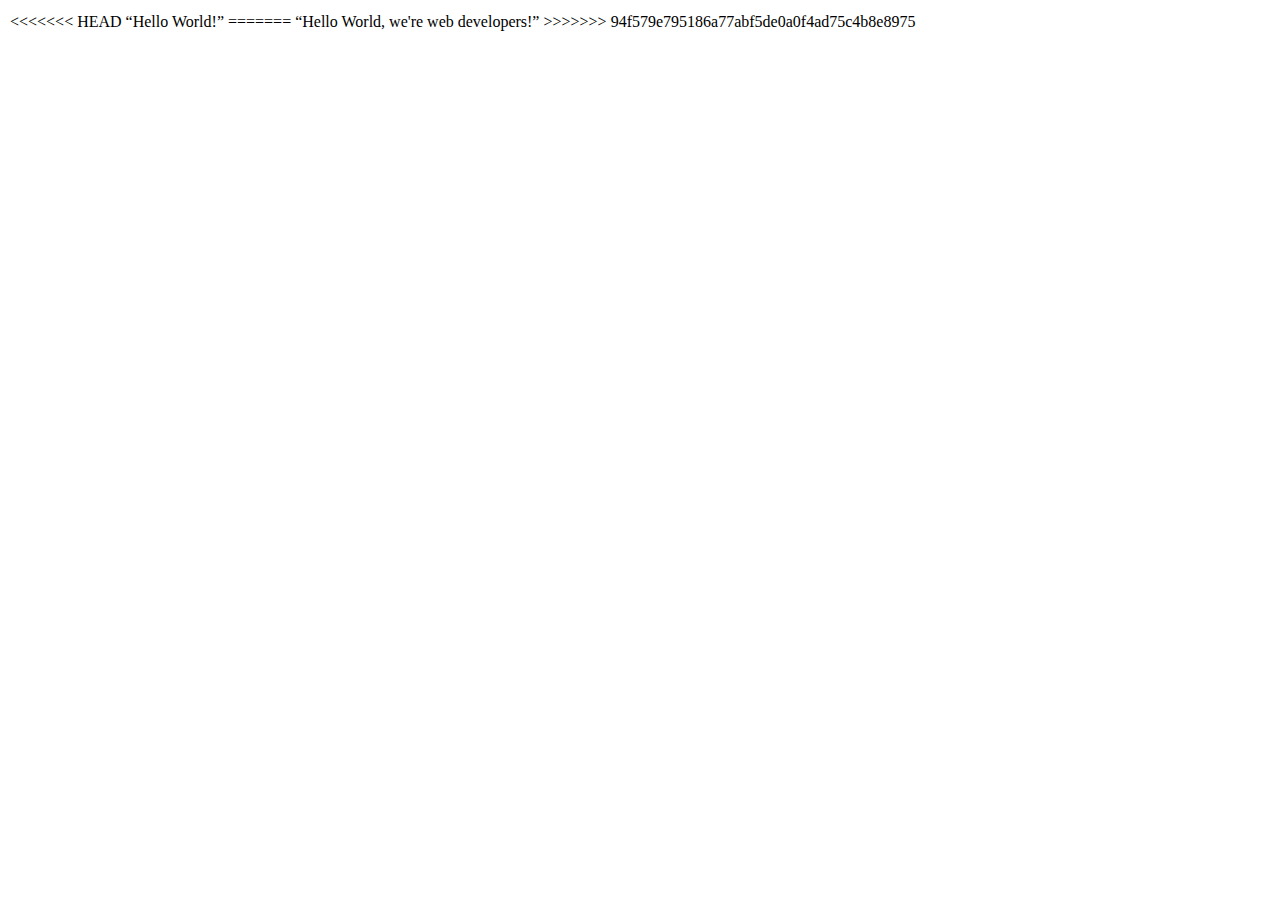
<file: index.html>
<!DOCTYPE html>
<html lang="en">
  <head>
    <meta charset="UTF-8">
    <title>Fork Me! FCC: Test Suite Template</title>
    <link rel="stylesheet" href="css/style.css">
  </head>

  <body>
<<<<<<< HEAD
    <!-- <script src="https://cdn.freecodecamp.org/testable-projects-fcc/v1/bundle.js"></script> -->
    “Hello World!”
=======
    <script src="https://cdn.freecodecamp.org/testable-projects-fcc/v1/bundle.js"></script>
    “Hello World, we're web developers!”
>>>>>>> 94f579e795186a77abf5de0a0f4ad75c4b8e8975
   
    <!-- <script  src="js/index.js"></script> -->
  </body>
</html>
</file>
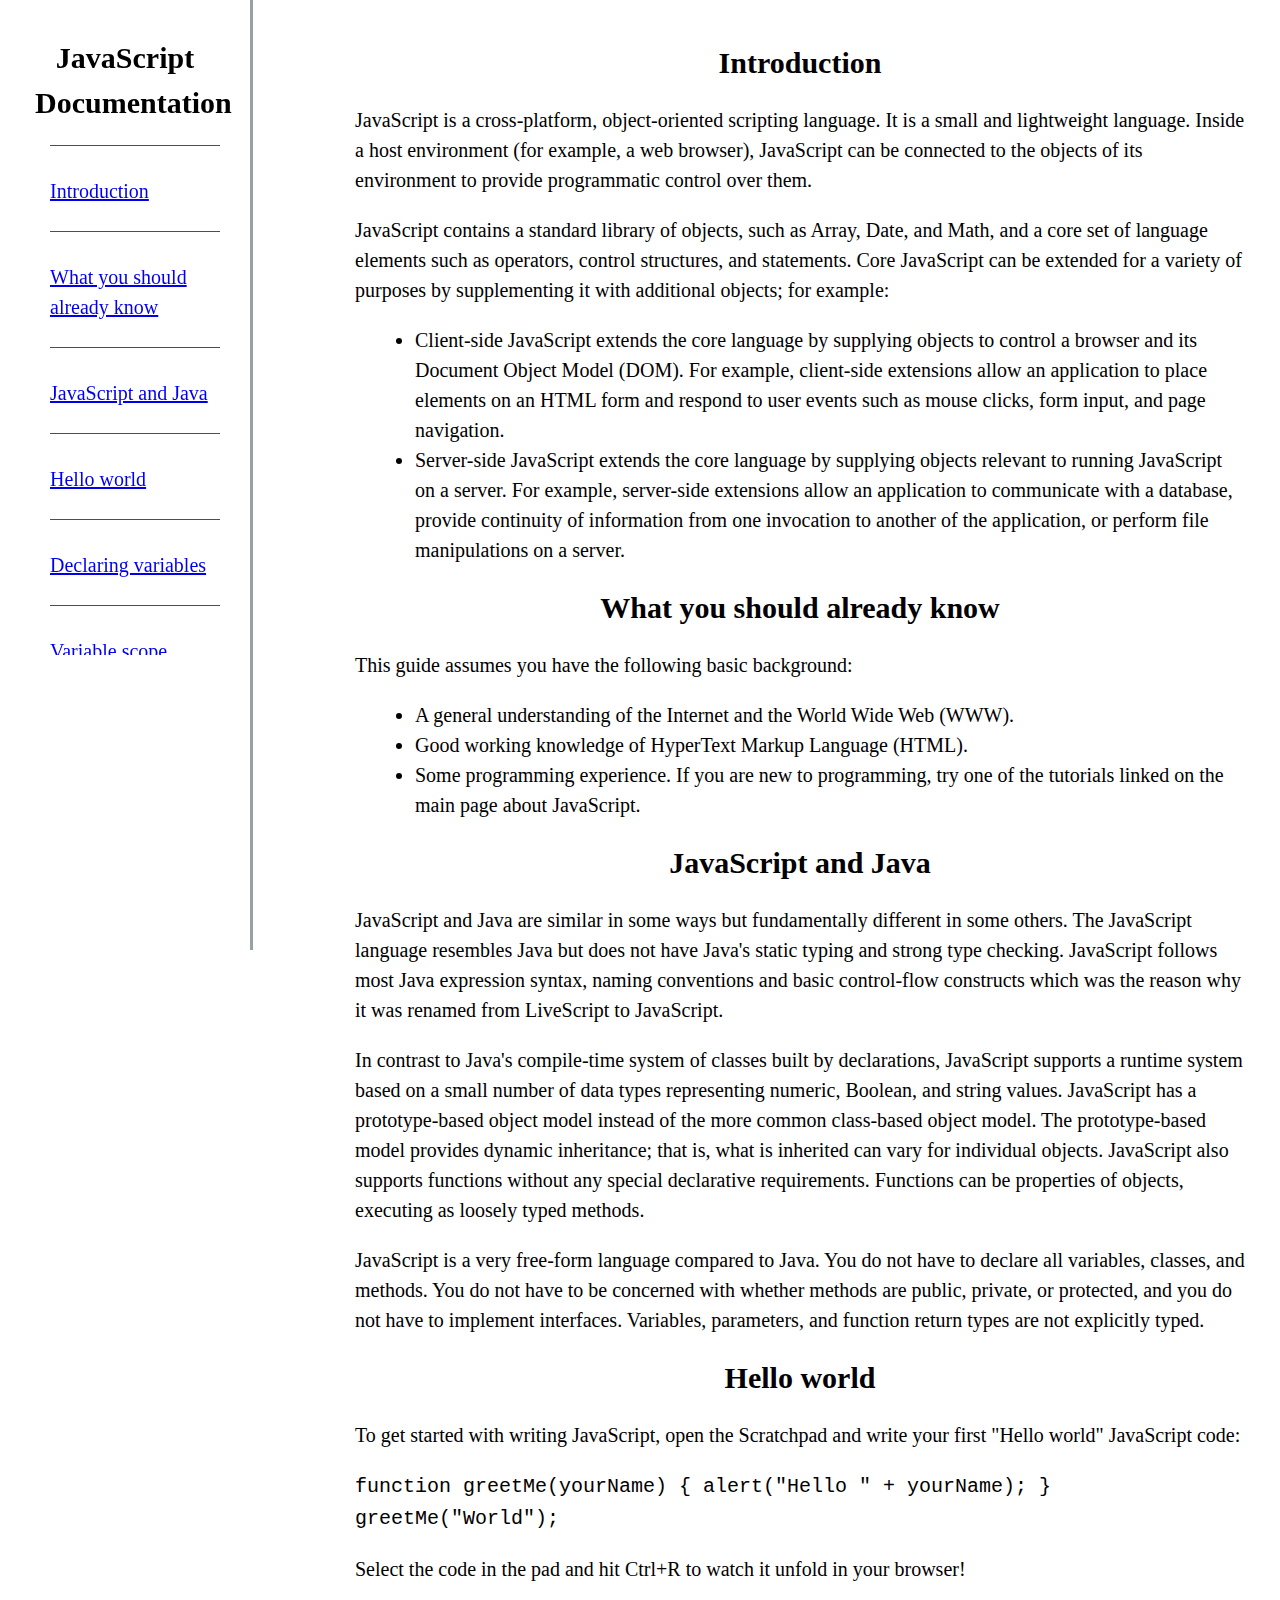
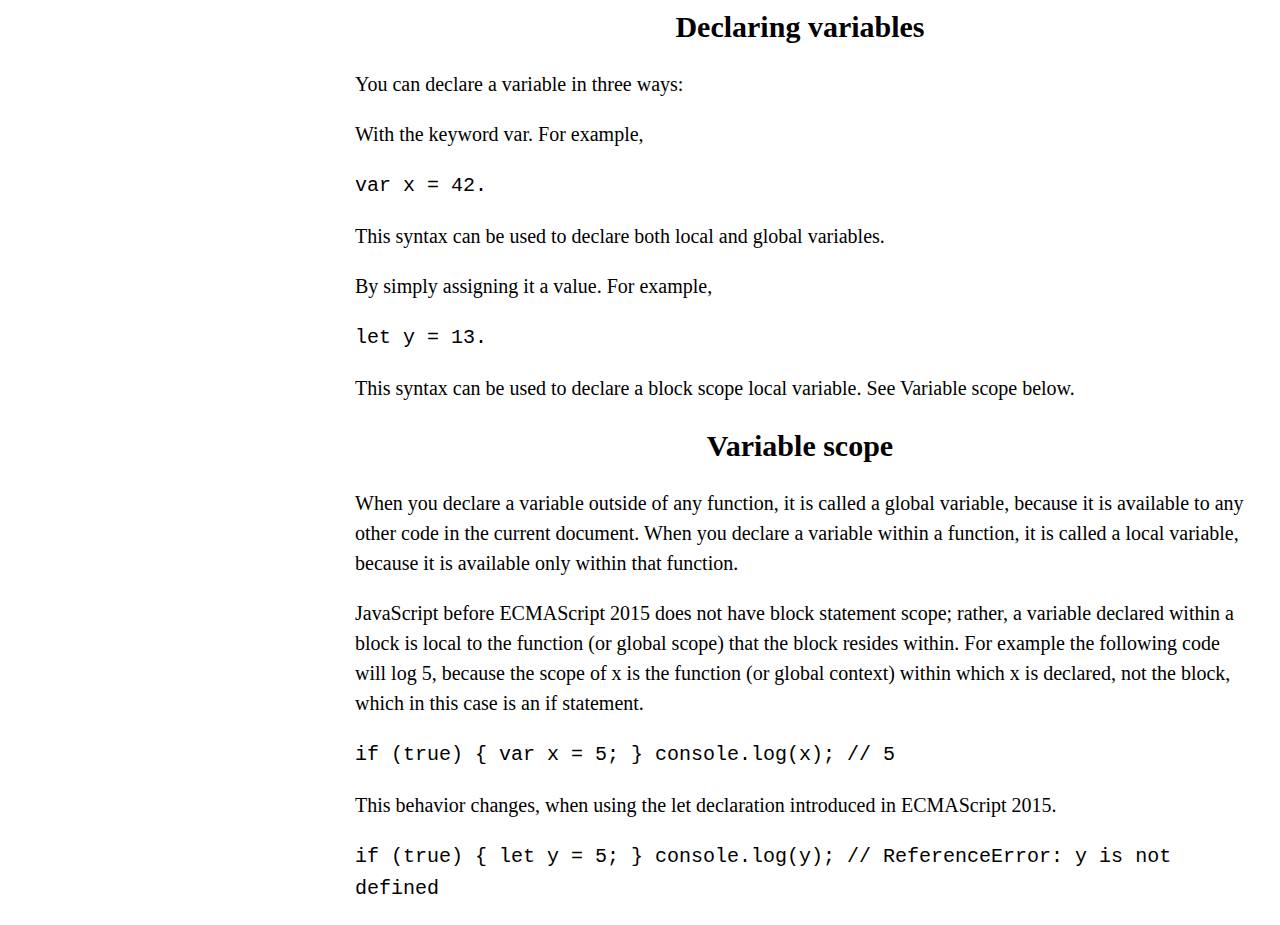
<file: documentaion-page.html>
<!DOCTYPE html>
<html lang="en">

<head>
    <meta charset="UTF-8">
    <title>documentation_page</title>
    <link rel="stylesheet" href="css/style.css">
</head>

<body>
    <script src="https://cdn.freecodecamp.org/testable-projects-fcc/v1/bundle.js"></script>
  <nav id="navbar">
    <header>JavaScript Documentation</header>
    <ul>
        <li>
            <a href="#Introduction" class="nav-link">Introduction</a>
        </li>
        <li>
            <a href="#What_you_should_already_know" class="nav-link">What you should already know</a>
        </li>
        <li>
            <a href="#Javascript_and_Java" class="nav-link">JavaScript and Java</a>
        </li>
        <li>
            <a href="#Hello_world" class="nav-link">Hello world</a>
        </li>
        <li>
            <a href="#Declaring_variables" class="nav-link">Declaring variables</a>
        </li>
        <li>
            <a href="#Variable_scope" class="nav-link">Variable scope</a>
        </li>
    </ul>
    
  </nav>
    <main id="main-doc">
    <section class="main-section" id="Introduction">
        <header>Introduction</header>
        <article>
            <p>JavaScript is a cross-platform, object-oriented scripting language. It is a small and lightweight language. Inside a
            host environment (for example, a web browser), JavaScript can be connected to the objects of its environment to provide
            programmatic control over them.</p>

            <p>JavaScript contains a standard library of objects, such as Array, Date, and Math, and a core set of language elements
            such as operators, control structures, and statements. Core JavaScript can be extended for a variety of purposes by
            supplementing it with additional objects; for example:</p>

            <ul>
                <li>Client-side JavaScript extends the core language by supplying objects to control a browser and its Document Object Model
                (DOM). For example, client-side extensions allow an application to place elements on an HTML form and respond to user
                events such as mouse clicks, form input, and page navigation.</li>
                <li>Server-side JavaScript extends the core language by supplying objects relevant to running JavaScript on a server. For
                example, server-side extensions allow an application to communicate with a database, provide continuity of information
                from one invocation to another of the application, or perform file manipulations on a server.</li>
            </ul>
        </article>
    </section>
    
    <section class="main-section" id="What_you_should_already_know">
        <header>What you should already know</header>
        <article>
            <p>This guide assumes you have the following basic background:</p>
            <ul>
                <li>A general understanding of the Internet and the World Wide Web (WWW).</li>
                <li>Good working knowledge of HyperText Markup Language (HTML).</li>
                <li>Some programming experience. If you are new to programming, try one of the tutorials linked on the main page
                    about
                    JavaScript.</li>
            </ul>
        </article>
    </section>
    <section class="main-section" id="Javascript_and_Java">
        <header>JavaScript and Java</header>
        <article>
            <p>JavaScript and Java are similar in some ways but fundamentally different in some others. The JavaScript language
            resembles Java but does not have Java's static typing and strong type checking. JavaScript follows most Java expression
            syntax, naming conventions and basic control-flow constructs which was the reason why it was renamed from LiveScript to
            JavaScript.</p>
            <p>In contrast to Java's compile-time system of classes built by declarations, JavaScript supports a runtime system based
            on a small number of data types representing numeric, Boolean, and string values. JavaScript has a prototype-based
            object model instead of the more common class-based object model. The prototype-based model provides dynamic
            inheritance; that is, what is inherited can vary for individual objects. JavaScript also supports functions without any
            special declarative requirements. Functions can be properties of objects, executing as loosely typed methods.</p>
            <p>JavaScript is a very free-form language compared to Java. You do not have to declare all variables, classes, and
            methods. You do not have to be concerned with whether methods are public, private, or protected, and you do not have to
            implement interfaces. Variables, parameters, and function return types are not explicitly typed.</p>
        </article>
    </section>
    <section class="main-section" id="Hello_world">
        <header>Hello world</header>
        <article>
            <p>To get started with writing JavaScript, open the Scratchpad and write your first "Hello world" JavaScript code:</p>
            <code>
                function greetMe(yourName) { alert("Hello " + yourName); }
                greetMe("World");
            </code>
            <p>Select the code in the pad and hit Ctrl+R to watch it unfold in your browser!</p>
        </article>
    </section>
    <section class="main-section" id="Declaring_variables">
        <header>Declaring variables</header>
        <article>
            <p>You can declare a variable in three ways:</p>
            <p>With the keyword var. For example,</p>
            <code>var x = 42.</code>
            <p>This syntax can be used to declare both local and global variables.</p>
            <p>By simply assigning it a value. For example,</p>
            <code>let y = 13.</code>
            <p>This syntax can be used to declare a block scope local variable. See Variable scope below.</p>
        </article>
    </section>
    <section class="main-section" id="Variable_scope">
        <header>Variable scope</header>
        <article>
            <p>When you declare a variable outside of any function, it is called a global variable, because it is available to any
            other code in the current document. When you declare a variable within a function, it is called a local variable,
            because it is available only within that function.</p>
            <p>JavaScript before ECMAScript 2015 does not have block statement scope; rather, a variable declared within a block is
            local to the function (or global scope) that the block resides within. For example the following code will log 5,
            because the scope of x is the function (or global context) within which x is declared, not the block, which in this case
            is an if statement.</p>
            <code>
                if (true) { var x = 5; } console.log(x); // 5
            </code>
            <p>This behavior changes, when using the let declaration introduced in ECMAScript 2015.</p>
            <code>
                if (true) { let y = 5; } console.log(y); // ReferenceError: y is
                not defined
            </code>
        </article>
    </section>
    
    
  </main>

    <script  src="js/index.js"></script>
</body>

</html>
</file>
<file: css/style.css>
body{
    min-width: 200px;
    color: black;
    background-color: #ffffff;
    font-family: 'Times New Roman', Times, serif;
    line-height: 1.5;
    display: block;
    margin: 10px;
}
header {
    color: black;
    margin: 10px;
    text-align: center;
    font-size: 30px;
    font-weight: bolder;
}
ul {
    display: block;
    list-style-type: disc;
    margin-top: 20px;
    margin-bottom: 20px;
    margin-inline-start: 20px;
    margin-inline-end: 0px;
    padding-inline-start: 40px;
}
li {
    display: list-item;
}
section {
    display: block;
}
article {
    display: block;
}
section article {
    color: black;
    margin: 15px;
    font-size: 20px;
}
p {
    display: block;
    font-size: 20px;
    font-weight: 500;
}
#navbar{
    position: fixed;
    padding: 25px;
    min-width: 200px;
    top: 0px;
    left: 0px;
    width: 200px;
    height: 100%;
    border-right: solid;
    border-color: rgba(0, 22, 22, 0.4);
}
#navbar ul{
    height: 500px;
    padding: 5px;
    overflow-y: auto;
    overflow-x: hidden;
}
#navbar ul li{
    color: #4d4e53;
    margin-top: -5px;
    border-top: 1.5px solid;
    font-size: 20px;
    list-style: none;
    position: relative;
    width: 100%;
    padding: 30px 0;
}

#main-doc{
    display: block;
    position: absolute;
    margin-left: 310px;
    padding: 20px;
    margin-bottom: 110px;
}
@media only screen and (max-width: 800px) {
    #navbar {
        top: 0;
        position: absolute;
        min-width: 700px;
        max-height: 250px;
        
    }
    
}
</file>
